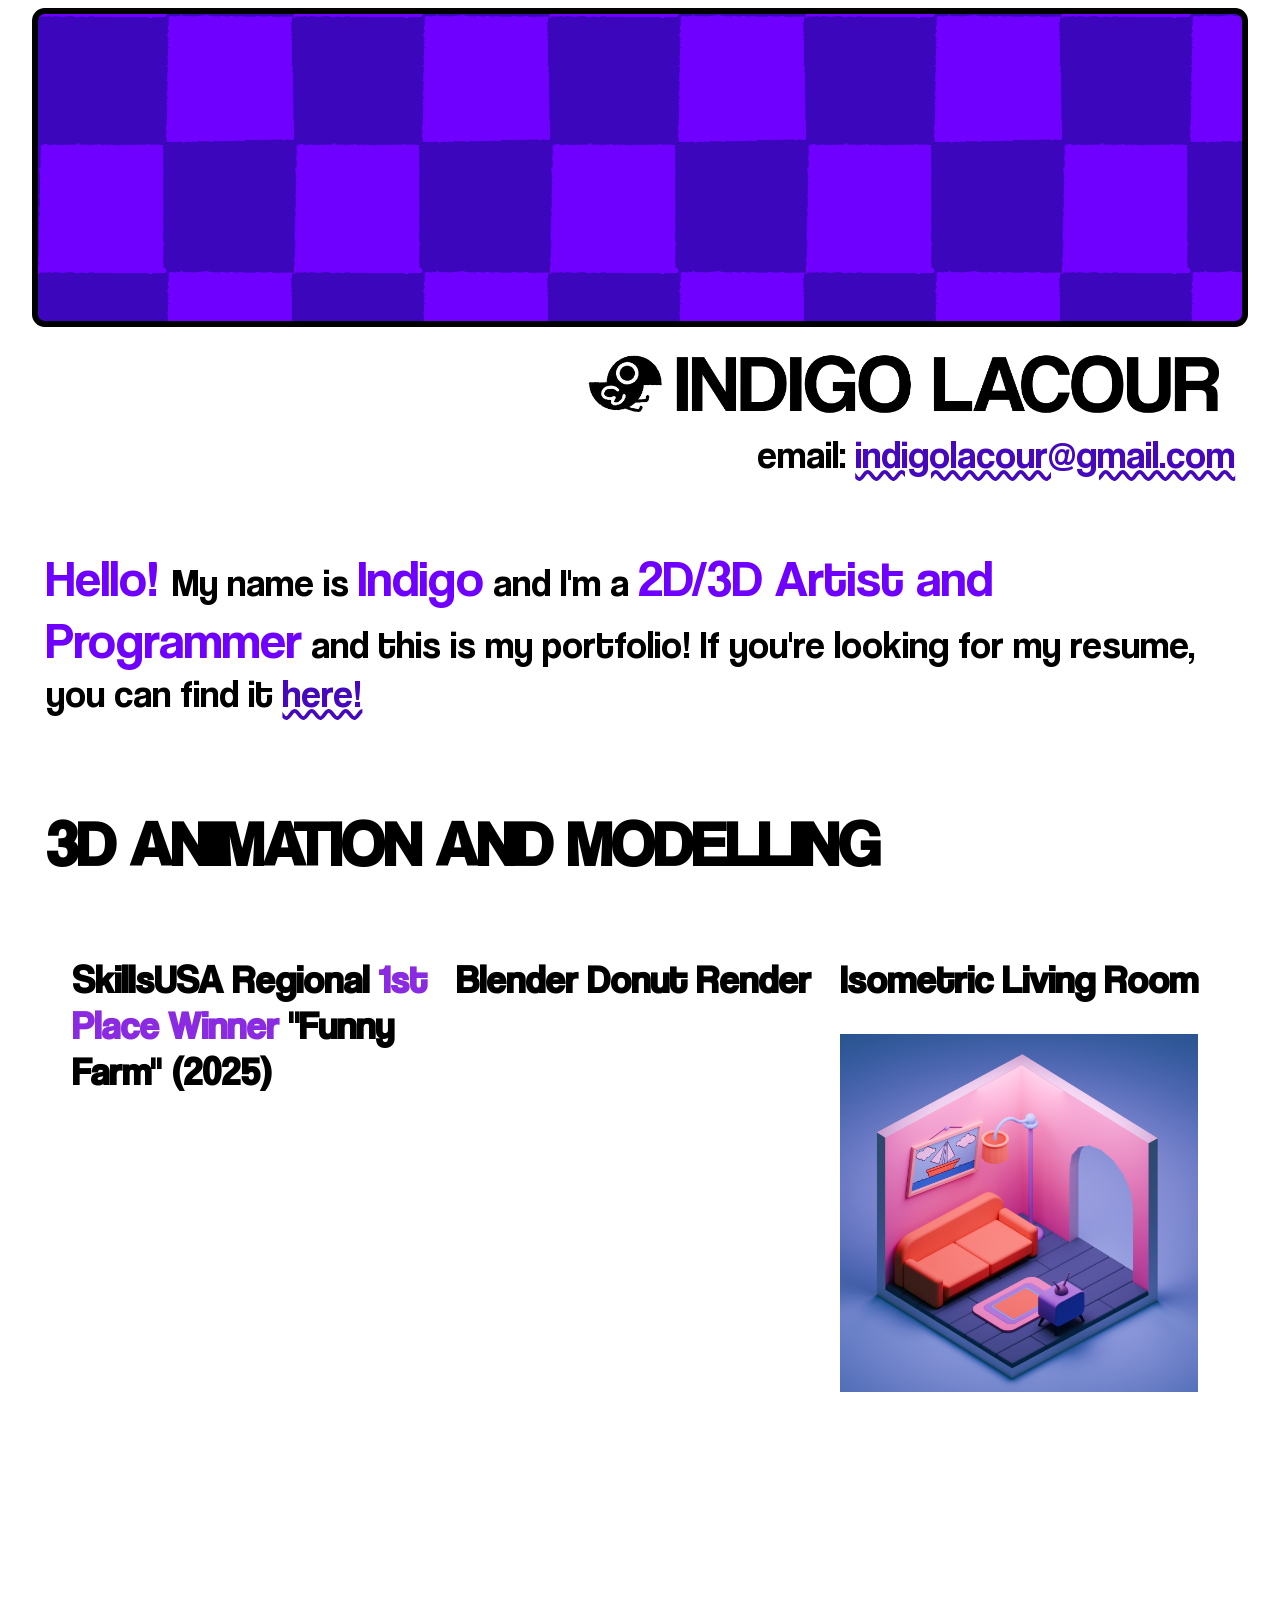
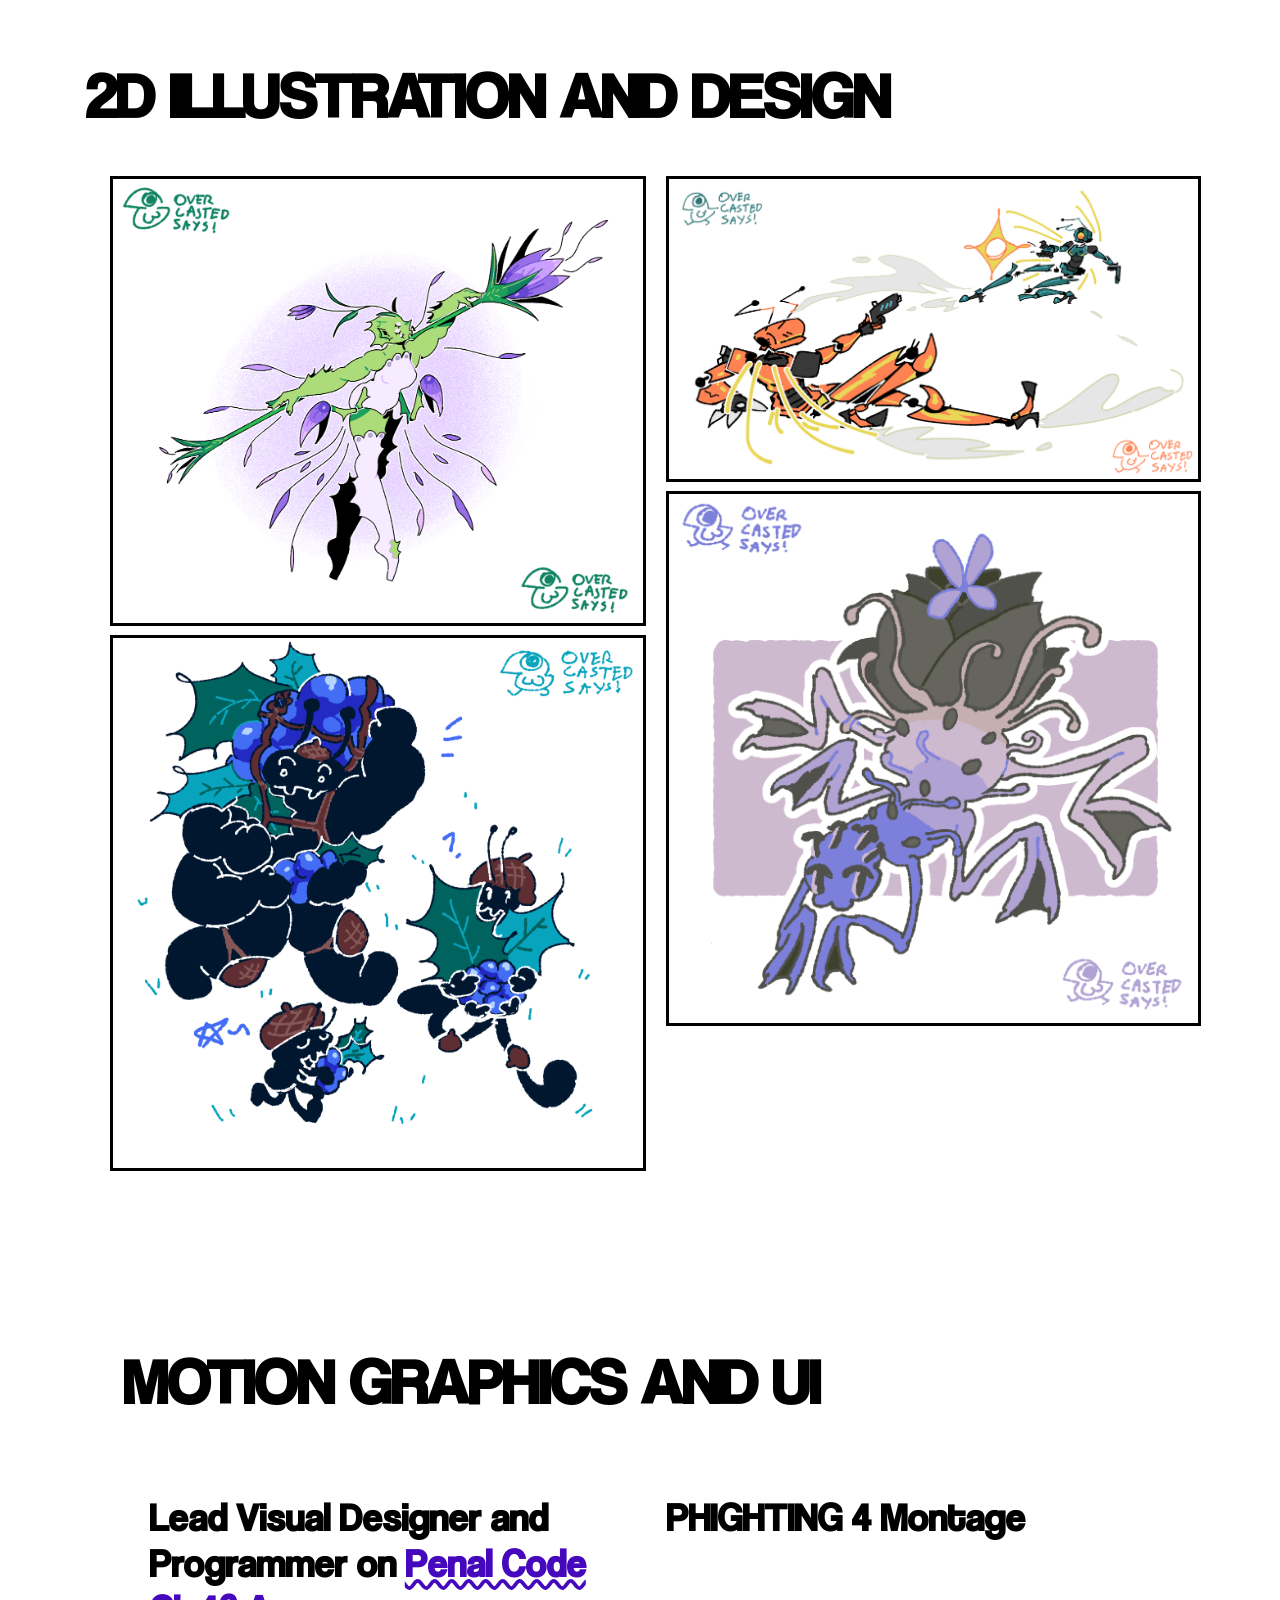
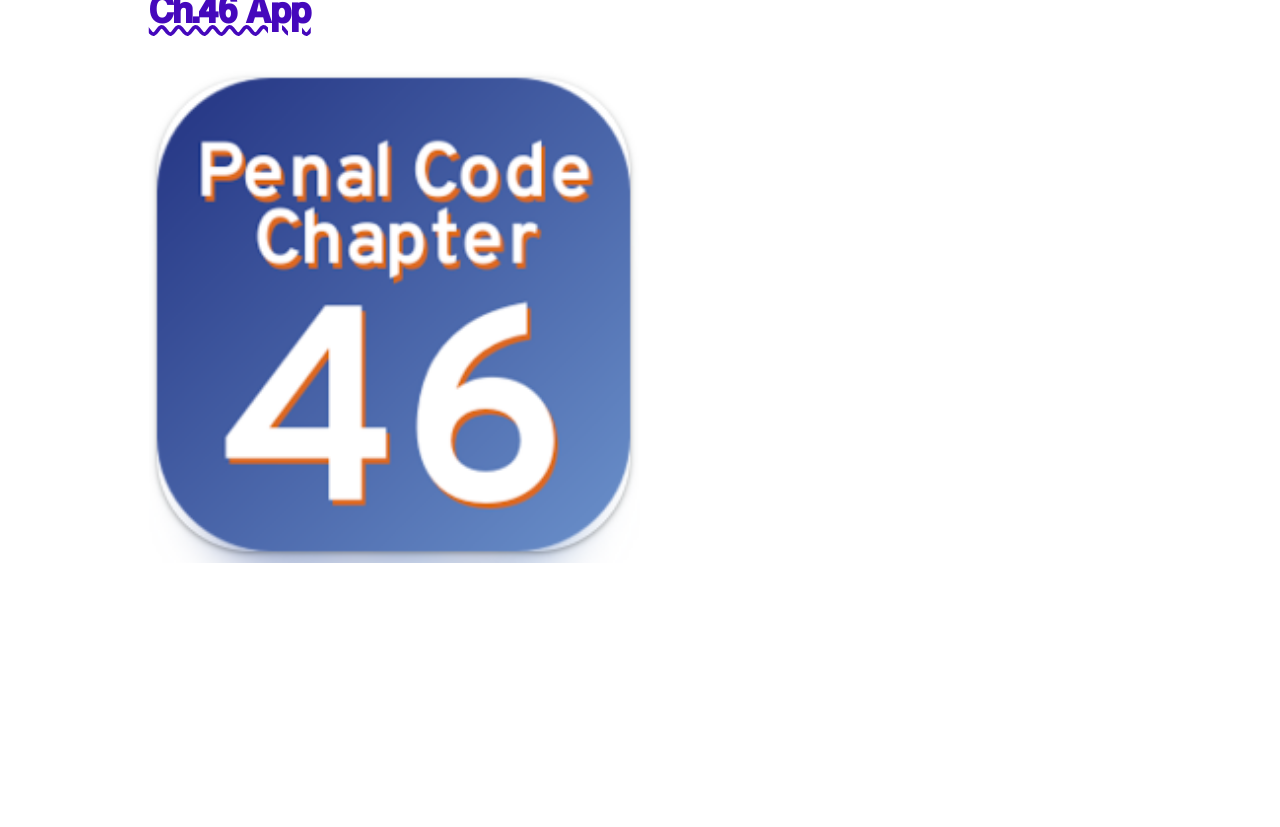
<file: index.html>
<html>
    <head>
        <meta charset="UTF-8">
        <meta name="viewport" content="width=device-width, initial-scale=1.0"> 
        <title>Indigo's Portfolio</title>
<!-- css imports -->
    <link href="main.css" rel="stylesheet" type="text/css" media="all">

  
  </head>
  <body>
    <div class="centerer">
      <div class="movegrid">
          
      </div>
    </div>

    <img src="IMAGES/name thing website.png" class="nametitle">
    <div> <p class="contact"> email: <a href="mailto:indiglacour@gmail.com">indigolacour@gmail.com</a></p></div>
<div style="padding: 9vw 3vw .5vw;">


      <p style="font-size: 3vw;"> <span style="font-size: 4vw; color: #6f00ff">Hello! </span>My name is <span style="font-size: 4vw; color: #6f00ff"> Indigo</span> and I'm a <span style="font-size: 4vw; color: #6f00ff">2D/3D Artist and Programmer</span> and this is my portfolio! 
        If you're looking for my resume, you can find it <a href="IMAGES/IndigoL - Resume.pdf">here!</a>

      </p>
</div>


    <div style="padding: 0vw 3vw;">
  <h1>3D ANIMATION AND MODELLING</h1>
  <div class="holder">  <div class="artifact"style="display: inline;">
      <h2>SkillsUSA Regional<span style="color:blueviolet"> 1st Place Winner</span> "Funny Farm" (2025)</h2>  
<iframe width="100vw" height="31vw" src="https://www.youtube.com/embed/q0mTV3f3Tzw?si=pb6TI_qqA7RSa6BN" title="YouTube video player" frameborder="0" allow="accelerometer; autoplay; clipboard-write; encrypted-media; gyroscope; picture-in-picture; web-share" referrerpolicy="strict-origin-when-cross-origin" allowfullscreen></iframe>
  </div>

    <div class="artifact"style="display: inline;">
      <h2>Blender Donut Render</h2>  
<iframe width="560" height="315" src="https://www.youtube.com/embed/XZF7BAvIyKc?si=mjoqCRdiV6SOqBVe" title="YouTube video player" frameborder="0" allow="accelerometer; autoplay; clipboard-write; encrypted-media; gyroscope; picture-in-picture; web-share" referrerpolicy="strict-origin-when-cross-origin" allowfullscreen></iframe>
  
</div>

<div class="artifact" style="display: inline;">
  <h2> Isometric Living Room</h2>
  <img src="IMAGES/simpsons isometric render.png" width="100%">
</div>
</div>

<div style="padding: 10vw 3vw;">
  <h1>2D ILLUSTRATION AND DESIGN</h1>
  <div class="holder">  
      


<div class="artifact"style="display: inline; width: 50%; max-width:60%;">

  <img src="IMAGES/elegance vgen FIXED.png" style="border: .25vw black solid" width="100%">
    <img src="IMAGES/journal palette 2.png" style="margin-top: 1vh; border: .25vw black solid"width="100%">

</div>

<div class="artifact"style="display: inline; width: 50%; max-width:60%;">

  <img src="IMAGES/journal palette v1.png" style="border: .25vw black solid"width="100%">
  <img src="IMAGES/palette challenege journal.png" style="margin-top: 1vh; border: .25vw black solid"width="100%">

</div>
</div>

<div style="padding: 10vw 3vw;">
  <h1>MOTION GRAPHICS AND UI</h1>
  <div class="holder">  
      


<div class="artifact"style="display: inline; width: 50%; max-width:60%;">

  <h2> Lead Visual Designer and Programmer on <a href="https://play.google.com/store/apps/details?id=com.DefaultCompany.DPDApplication&pcampaignid=web_share">Penal Code Ch.46 App</a></h2>
    <img src="IMAGES/penal code snip.png" style="width: 100%;">
</div>

<div class="artifact"style="display: inline; width: 50%; max-width:60%;">
  <h2> PHIGHTING 4 Montage</h2>
  <iframe width="560" height="315" src="https://www.youtube.com/embed/3sN77uIS7Qs?si=euE347ocIszA0e8g" title="YouTube video player" frameborder="0" allow="accelerometer; autoplay; clipboard-write; encrypted-media; gyroscope; picture-in-picture; web-share" referrerpolicy="strict-origin-when-cross-origin" allowfullscreen></iframe>
  

</div>
</div>




  </body>
</html>
</file>
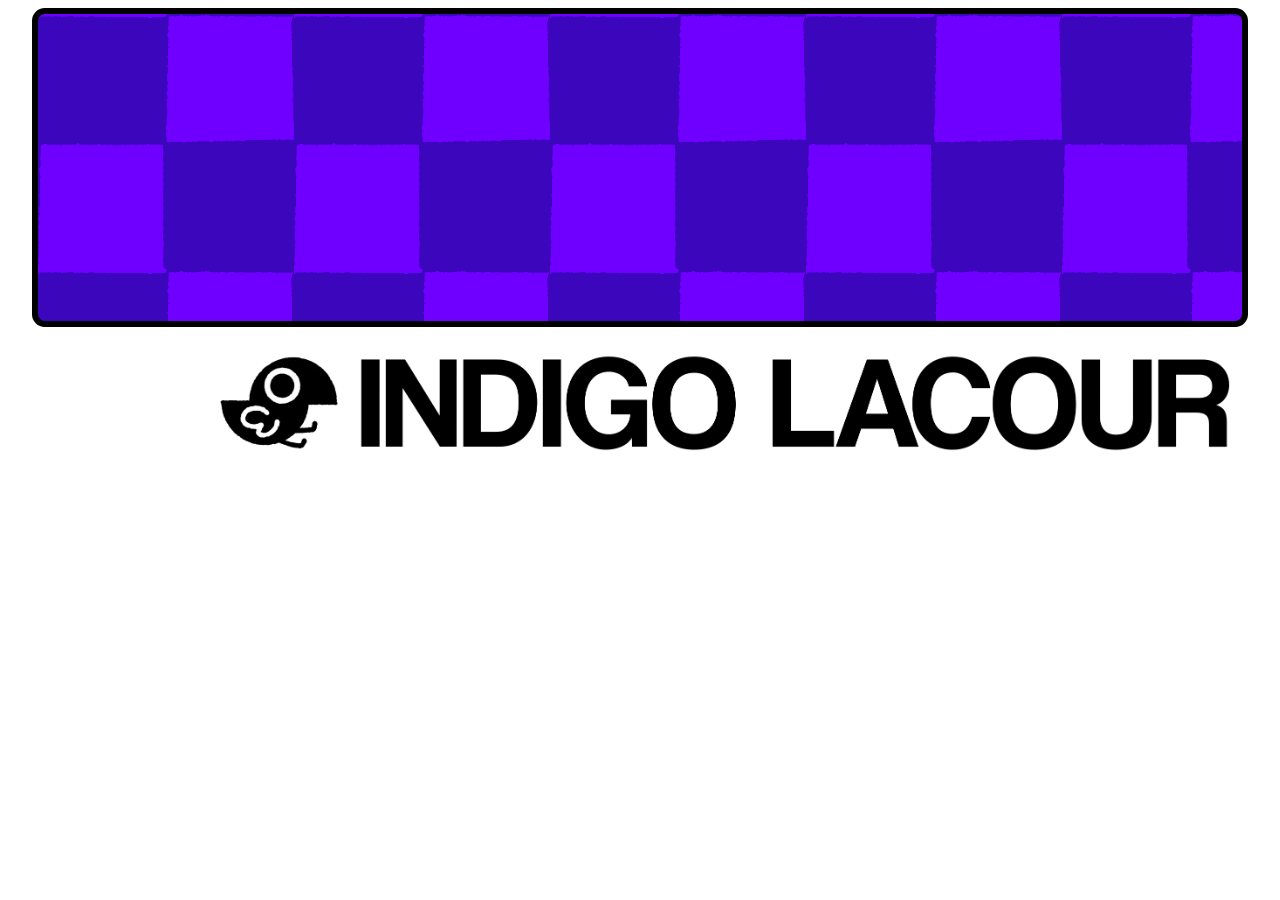
<file: PortfolioWebsite/index.html>
<html>
    <head>
        <meta charset="UTF-8">
        <meta name="viewport" content="width=device-width, initial-scale=1.0"> 
        <title>over dot casted dot com </title>
<!-- css imports -->
    <link href="main.css" rel="stylesheet" type="text/css" media="all">

  
  </head>
  <body>
    <div class="centerer">
      <div class="movegrid">
          
      </div>
    </div>

    <img src="IMAGES/name thing website.png" class="nametitle">
    <div></div>
  </body>
</html>
</file>
<file: main.css>
.movegrid {
  margin-inline: auto;
  border: 0.5vw solid rgb(0, 0, 0);
  border-radius: 1vw;
  padding: 2vw;
  width: 90vw; /* Or a specific width */
  height: 20vw; /* Or a specific height */
  max-height: 300px;
  background: url("IMAGES/repeating grid bright version.png") repeat; /* Or repeat-y, or repeat */
  background-size: 20vw 20vw; /* Adjust as needed for your pattern */
  animation: scroll-pattern 10s linear infinite; /* Define the animation */
}

/* Styles specifically for screens up to 480px wide (common phone breakpoint) */
@media only screen and (max-width: 480px) {
  body {
    font-size: 14px;
  }
  .container {
    padding: 10px;
  }
  .nametitle {
    width: 80vw;
  }
}



@keyframes scroll-pattern {
  0% {
    background-position-x: 0%; /* Start position */
    background-position-y: 0%;
  }
  100% {
    background-position-x: 20vw;
    background-position-y: 20vw; /* End position, creates the repeating effect */
  }
}




@font-face{
  font-family: "Coolvetica";
  src: url("FONTS/Coolvetica.otf");
  src: url("FONTS/Coolvetica\ Rg.ttf");
}
  body {
    background-color: rgb(255, 255, 255);
    font-family: "Coolvetica", Arial, Helvetica, sans-serif;
  }
.holder{
  display: flex;
  max-width: 90vw;
   
}
.artifact{
  display: inline-block;
  width: 33%;
  max-width: 33%;
  margin-left: 2vw;

}
iframe {
  width: 100%;
    max-width: 33vw;
    height: 28.125vw; /* 100/56.25 = 560/315 = 1.778 */
    display: inline;
}
h1{
  font-size: 5vw;
}

h2 {
  max-width: 40vw;
  font-size: 3vw;
}



  .contact{
    font-size: 3vw;
    position: absolute;
    right:3.5vw;
  }

  a {
    text-decoration: underline wavy;
    color: #4508bc;
  }

  a:visited {
    color: #6f00ff;
  }

  a:hover{
    text-decoration: underline dotted;
  }

  .centerer {
    display: flex;
    justify-content: center; /* Centers horizontally */
    /*align-items: center; /* Centers vertically */
  }


  .nametitle {
    color: rgb(0, 0, 0);
    font-family: "Coolvetica";

    position: relative;
    top: 2vw;
    right: -45vw;
    width: 50vw;


  }
</file>
<file: PortfolioWebsite/main.css>
.movegrid {
  margin-inline: auto;
  border: 0.5vw solid rgb(0, 0, 0);
  border-radius: 1vw;
  padding: 2vw;
  width: 90vw; /* Or a specific width */
  height: 20vw; /* Or a specific height */
  background: url('/IMAGES/repeating\ grid\ bright\ version.png') repeat; /* Or repeat-y, or repeat */
  background-size: 20vw 20vw; /* Adjust as needed for your pattern */
  animation: scroll-pattern 10s linear infinite; /* Define the animation */
}

/* Styles specifically for screens up to 480px wide (common phone breakpoint) */
@media only screen and (max-width: 480px) {
  body {
    font-size: 14px;
  }
  .container {
    padding: 10px;
  }
  .nametitle {
    width: 10vw;
  }
}



@keyframes scroll-pattern {
  0% {
    background-position-x: 0%; /* Start position */
    background-position-y: 0%;
  }
  100% {
    background-position-x: 20vw;
    background-position-y: 20vw; /* End position, creates the repeating effect */
  }
}




@font-face{
  font-family: "Coolvetica";
  src: url("/FONTS/Coolvetica\ Rg.otf");
}


  body {
    background-color: rgb(255, 255, 255);
    font-family: "Coolvetica";
  }

  .contact{
    font-size: 3vw;
    position: absolute;
    right:3.5vw;
  }

  .centerer {
    display: flex;
    justify-content: center; /* Centers horizontally */
    /*align-items: center; /* Centers vertically */
  }


  .nametitle {
    color: rgb(0, 0, 0);
    font-family: "Coolvetica";

    position: relative;
    top: 2vw;
    right: -16vw;
    width: 80vw;

  
  
  

  }
</file>
